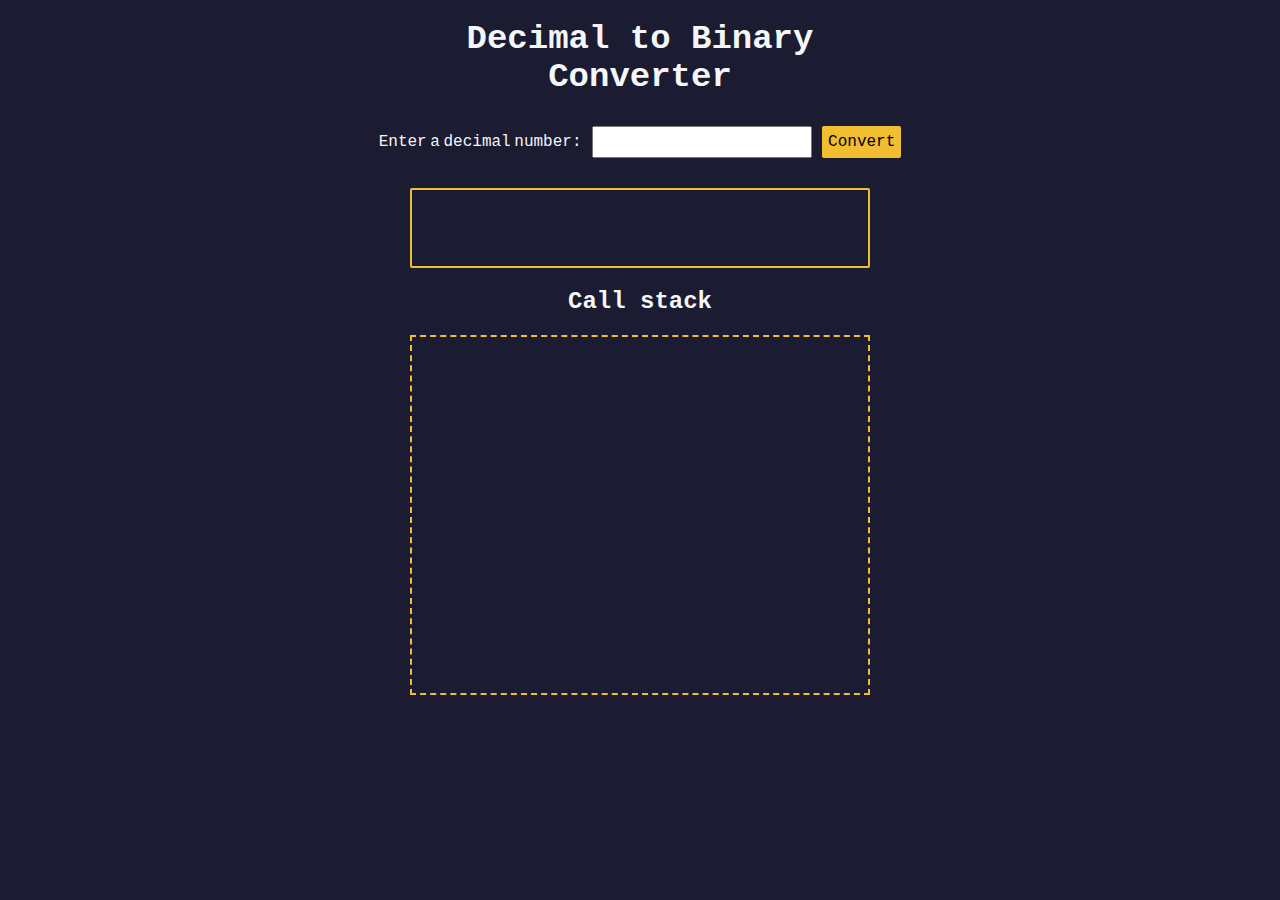
<file: Binary Converter/index.html>
<!DOCTYPE html>
<html lang="en">
  <head>
    <meta charset="UTF-8" />
    <meta http-equiv="X-UA-Compatible" content="IE=edge" />
    <meta name="viewport" content="width=device-width, initial-scale=1.0" />
    <title>Decimal to Binary Converter</title>
    <link rel="stylesheet" href="styles.css" />
  </head>
  <body>
    <h1>
      Decimal to Binary <br />
      Converter
    </h1>
    <section class="input-container">
      <label for="number-input">Enter a decimal number:</label>
      <input
        value=""
        type="number"
        name="decimal number input"
        id="number-input"
        class="number-input"
      />
      <button class="convert-btn" id="convert-btn">Convert</button>
    </section>
    <section class="output-container">
      <output id="result" for="number-input"></output>
      <h2>Call stack</h2>
      <div id="animation-container"></div>
    </section>
    <script src="script.js"></script>
  </body>
</html>
</file>
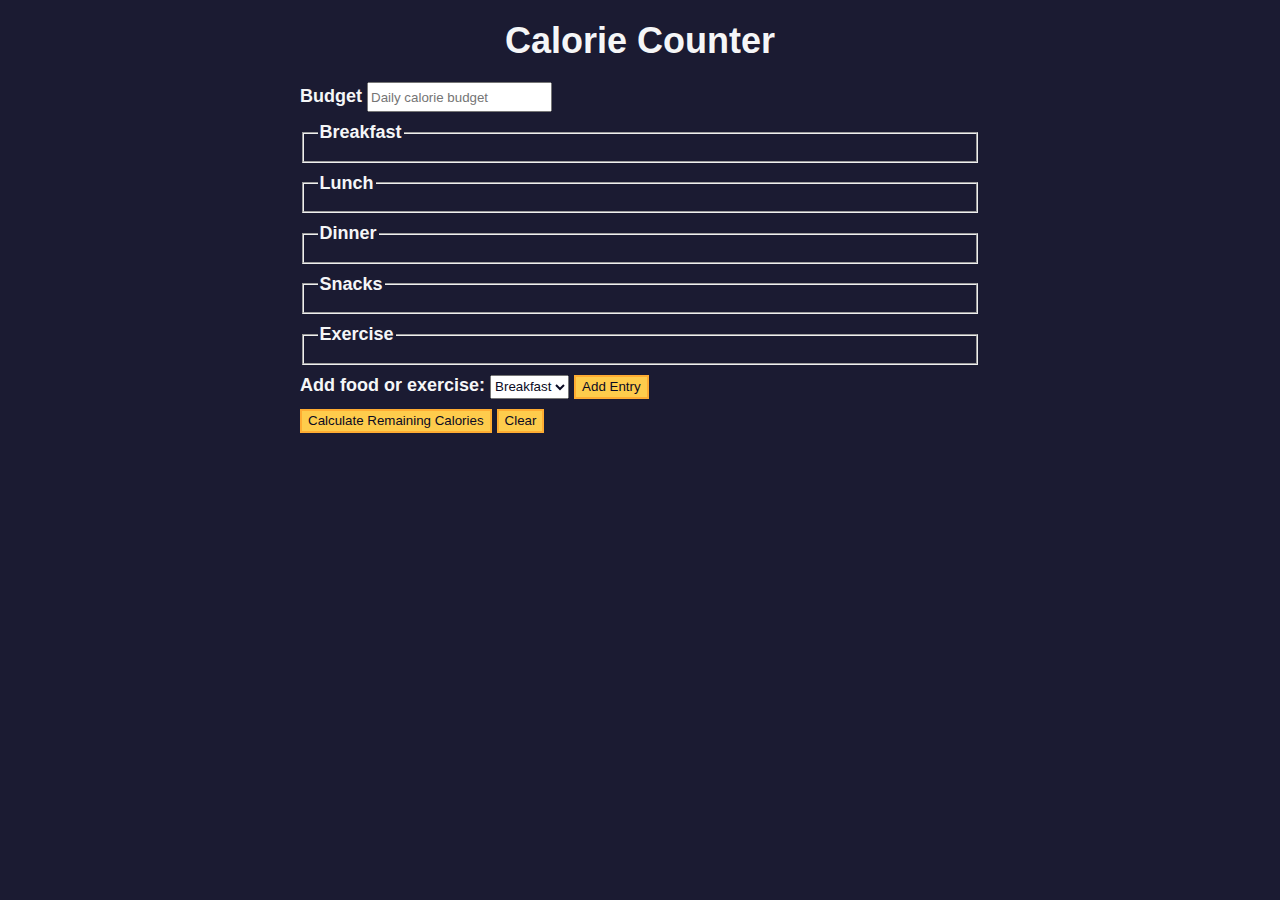
<file: Calorie Counter/index.html>
<!DOCTYPE html>
<html lang="en">
  <head>
    <meta charset="utf-8" />
    <meta name="viewport" content="width=device-width, initial-scale=1.0" />
    <link rel="stylesheet" href="styles.css" />
    <title>Calorie Counter</title>
  </head>
  <body>
    <main>
      <h1>Calorie Counter</h1>
      <div class="container">
        <form id="calorie-counter">
          <label for="budget">Budget</label>
          <input
            type="number"
            min="0"
            id="budget"
            placeholder="Daily calorie budget"
            required
          />
          <fieldset id="breakfast">
            <legend>Breakfast</legend>
            <div class="input-container"></div>
          </fieldset>
          <fieldset id="lunch">
            <legend>Lunch</legend>
            <div class="input-container"></div>
          </fieldset>
          <fieldset id="dinner">
            <legend>Dinner</legend>
            <div class="input-container"></div>
          </fieldset>
          <fieldset id="snacks">
            <legend>Snacks</legend>
            <div class="input-container"></div>
          </fieldset>
          <fieldset id="exercise">
            <legend>Exercise</legend>
            <div class="input-container"></div>
          </fieldset>
          <div class="controls">
            <span>
              <label for="entry-dropdown">Add food or exercise:</label>
              <select id="entry-dropdown" name="options">
                <option value="breakfast" selected>Breakfast</option>
                <option value="lunch">Lunch</option>
                <option value="dinner">Dinner</option>
                <option value="snacks">Snacks</option>
                <option value="exercise">Exercise</option>
              </select>
              <button type="button" id="add-entry">Add Entry</button>
            </span>
          </div>
          <div>
            <button type="submit">
              Calculate Remaining Calories
            </button>
            <button type="button" id="clear">Clear</button>
          </div>
        </form>
        <div id="output" class="output hide"></div>
      </div>
    </main>
    <script src="./script.js"></script>
  </body>
</html>
</file>
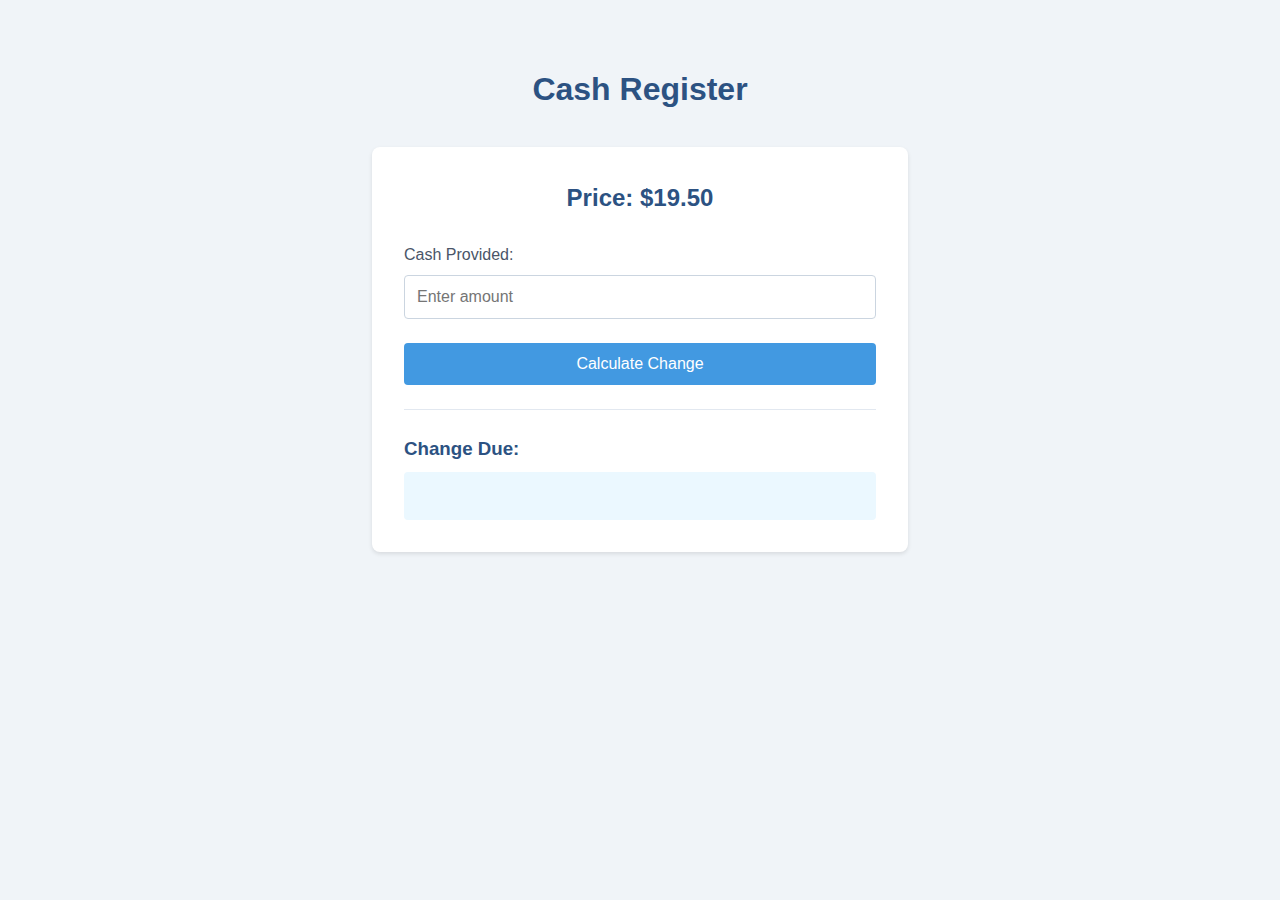
<file: Cash Register App/index.html>
<!DOCTYPE html>
<html lang="en">
<head>
    <meta charset="UTF-8">
    <meta name="viewport" content="width=device-width, initial-scale=1.0">
    <title>Cash Register</title>
    <link rel="stylesheet" href="styles.css">
</head>
<body>
    <div class="container">
        <h1>Cash Register</h1>
        <div class="register-wrapper">
            <div class="price-display">
                <h2>Price: $<span id="price-display"></span></h2>
            </div>
            <div class="input-group">
                <label for="cash">Cash Provided:</label>
                <input type="number" id="cash" step="0.01" min="0" placeholder="Enter amount">
            </div>
            <button id="purchase-btn">Calculate Change</button>
            <div class="change-section">
                <h3>Change Due:</h3>
                <div id="change-due" class="change-display"></div>
            </div>
        </div>
    </div>
    <script src="script.js"></script>
</body>
</html>
</file>
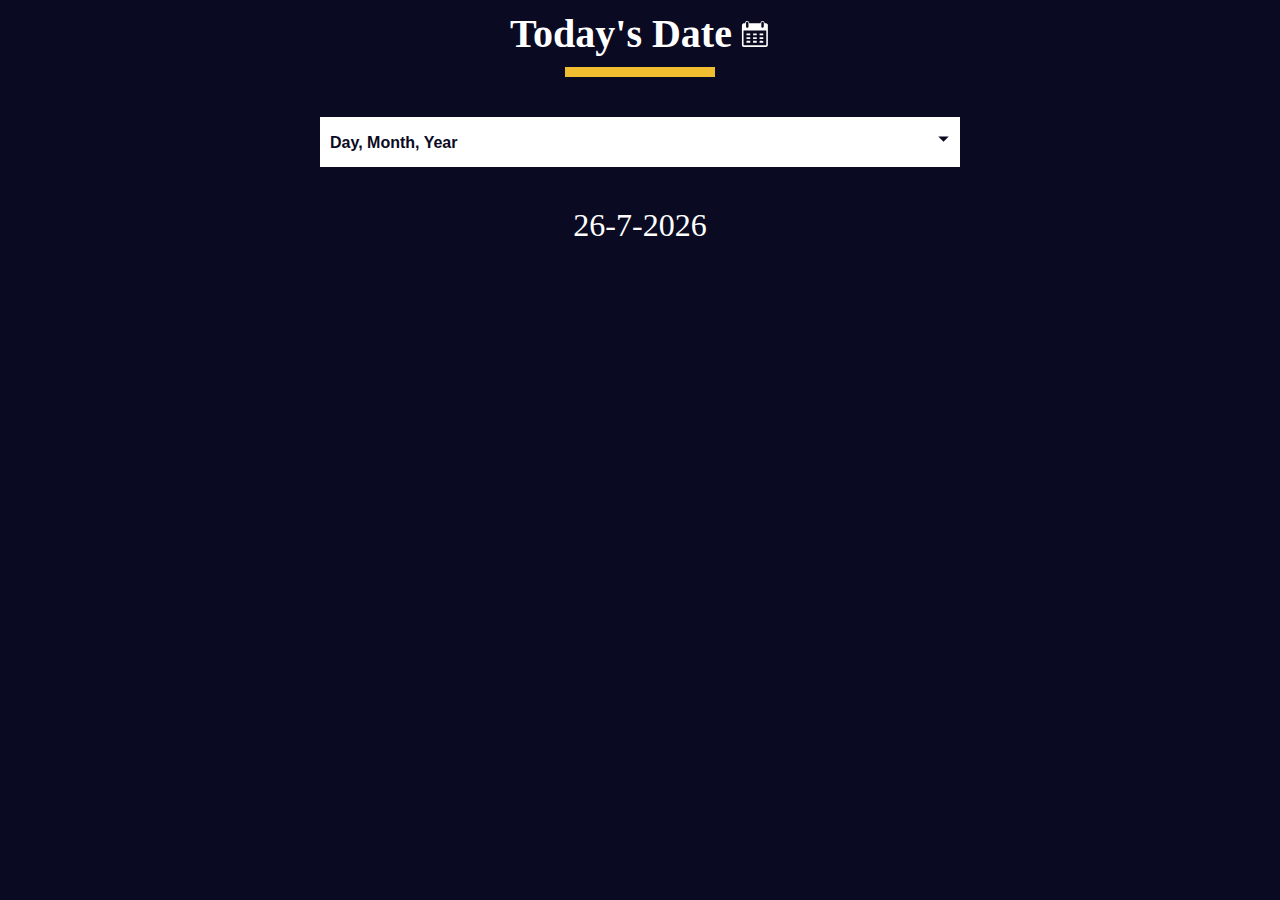
<file: Date Formatter/index.html>
<!DOCTYPE html>
<html lang="en">
  <head>
    <meta charset="UTF-8" />
    <meta http-equiv="X-UA-Compatible" content="IE=edge" />
    <meta name="viewport" content="width=device-width, initial-scale=1.0" />
    <title>Learn the Date Object by Building a Date Formatter</title>
    <link rel="stylesheet" href="./styles.css" />
  </head>
  <body>
    <main>
      <div class="title-container">
        <h1 class="title">Today's Date</h1>

        <svg
          class="date-svg"
          xmlns="http://www.w3.org/2000/svg"
          version="1.0"
          width="512.000000pt"
          height="512.000000pt"
          viewBox="0 0 512.000000 512.000000"
          preserveAspectRatio="xMidYMid meet"
        >
          <g
            transform="translate(0.000000,512.000000) scale(0.100000,-0.100000)"
            fill="#fff"
            stroke="none"
          >
            <path
              d="M1145 4777 c-71 -24 -120 -54 -164 -102 -59 -64 -83 -124 -89 -216 l-4 -77 -147 -3 c-142 -4 -149 -5 -213 -37 -81 -40 -149 -111 -177 -188 -21 -54 -21 -64 -21 -1789 0 -1725 0 -1735 21 -1789 28 -77 96 -148 177 -188 l67 -33 1950 0 1950 0 67 33 c74 36 133 96 170 170 l23 47 0 1760 0 1760 -23 47 c-37 74 -96 134 -169 170 -63 31 -71 32 -213 36 l-148 4 -4 77 c-8 133 -82 242 -200 297 -54 25 -75 29 -148 29 -94 -1 -151 -20 -220 -75 -75 -59 -130 -181 -130 -287 l0 -43 -954 0 -954 0 -7 74 c-12 137 -89 251 -201 303 -66 30 -179 39 -239 20z m209 -164 c23 -16 52 -49 66 -73 l25 -45 0 -365 0 -365 -28 -47 c-30 -52 -88 -92 -149 -103 -54 -10 -137 17 -175 57 -65 69 -64 60 -61 471 l3 373 27 41 c17 26 45 50 80 68 71 35 151 31 212 -12z m2594 11 c41 -20 59 -37 82 -78 l30 -51 0 -360 c0 -329 -2 -364 -19 -401 -36 -79 -137 -133 -222 -119 -57 10 -125 58 -151 107 -23 42 -23 50 -26 388 -3 377 -1 403 51 465 62 76 162 95 255 49z m537 -2717 l0 -1239 -24 -19 c-23 -19 -67 -19 -1916 -19 -1849 0 -1893 0 -1916 19 l-24 19 -3 1241 -2 1241 1942 -2 1943 -3 0 -1238z"
            />
            <path
              d="M1112 2493 l3 -158 318 -3 317 -2 0 160 0 160 -320 0 -321 0 3 -157z"
            />
            <path
              d="M2230 2490 l0 -160 315 0 315 0 0 160 0 160 -315 0 -315 0 0 -160z"
            />
            <path
              d="M3342 2493 l3 -158 310 0 310 0 3 158 3 157 -316 0 -316 0 3 -157z"
            />
            <path
              d="M1110 1855 l0 -155 320 0 320 0 0 155 0 155 -320 0 -320 0 0 -155z"
            />
            <path
              d="M2230 1855 l0 -155 315 0 315 0 0 155 0 155 -315 0 -315 0 0 -155z"
            />
            <path
              d="M3340 1855 l0 -155 315 0 315 0 0 155 0 155 -315 0 -315 0 0 -155z"
            />
            <path
              d="M1117 1383 c-4 -3 -7 -78 -7 -165 l0 -158 320 0 320 0 0 165 0 165 -313 0 c-173 0 -317 -3 -320 -7z"
            />
            <path
              d="M2230 1225 l0 -165 315 0 315 0 0 165 0 165 -315 0 -315 0 0 -165z"
            />
            <path
              d="M3347 1383 c-4 -3 -7 -78 -7 -165 l0 -158 315 0 315 0 -2 163 -3 162 -306 3 c-168 1 -308 -1 -312 -5z"
            />
          </g>
        </svg>
      </div>
      <div class="divider"></div>

      <div class="dropdown-container">
        <select name="date-options" id="date-options">
          <option value="dd-mm-yyyy">Day, Month, Year</option>
          <option value="yyyy-mm-dd">Year, Month, Day</option>
          <option value="mm-dd-yyyy-h-mm">
            Month, Day, Year, Hours, Minutes
          </option>
        </select>
        <div class="select-icon">
          <svg
            class="icon"
            xmlns="http://www.w3.org/2000/svg"
            width="25"
            height="35"
            viewBox="0 0 24 24"
          >
            <rect x="0" fill="none" width="24" height="24" />

            <g>
              <path d="M7 10l5 5 5-5" />
            </g>
          </svg>
        </div>
      </div>

      <p id="current-date"></p>
    </main>

    <script src="./script.js"></script>
  </body>
</html>
</file>
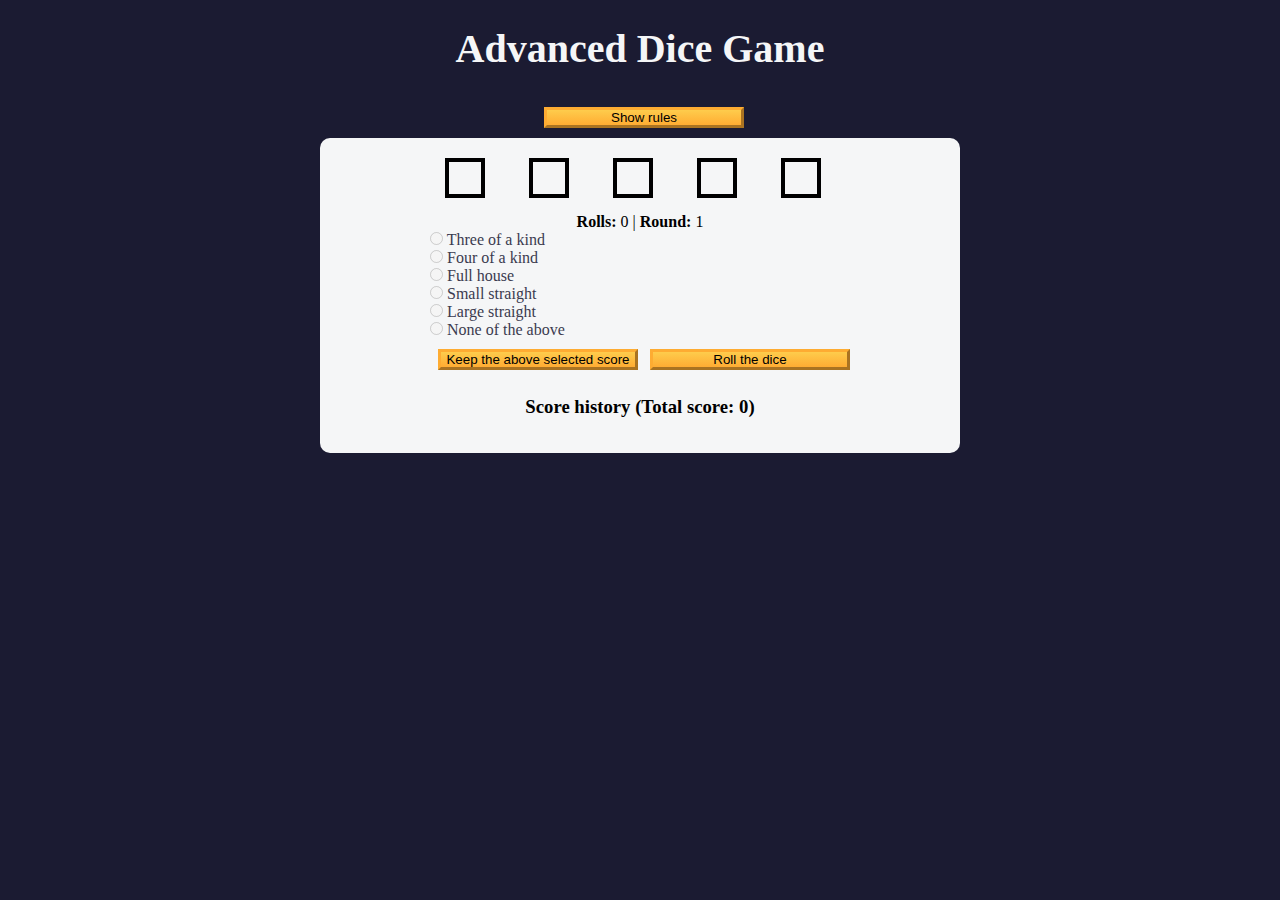
<file: Dice game/index.html>
<!DOCTYPE html>
<html lang="en">

<head>
  <meta charset="utf-8" />
  <meta name="viewport" content="width=device-width, initial-scale=1.0" />
  <title>Advanced Dice Game</title>
  <link rel="stylesheet" href="styles.css" />
</head>

<body>
  <header>
    <h1>Advanced Dice Game</h1>
    <button class="btn" id="rules-btn" type="button">Show rules</button>
    <div class="rules-container">
      <h2>Rules</h2>
      <ul>
        <li>There are total of six rounds</li>
        <li>You can only roll the dice three times per round</li>
        <li>To start the game, roll the dice</li>
        <li>
          Then, choose from one of the selected scores or roll the dice again
        </li>
        <li>
          If you choose a selected score, then you will move to the next round
        </li>
        <li>
          If you decline to choose a selected score, then you can roll the
          dice again two more times
        </li>
      </ul>
      <h2 class="points">Points</h2>
      <ul>
        <li>Three of a kind: Sum of all five dice</li>
        <li>Four of a kind: Sum of all five dice</li>
        <li>Full house: Three of a kind and a pair - 25 points</li>
        <li>
          Small straight: Four of the dice have consecutive values - 30 points
        </li>
        <li>
          Large straight: All five dice have consecutive values - 40 points
        </li>
      </ul>
    </div>
  </header>

  <main>
    <form id="game">
      <div id="dice">
        <div class="die"></div>
        <div class="die"></div>
        <div class="die"></div>
        <div class="die"></div>
        <div class="die"></div>
      </div>

      <p class="rounds-text">
        <strong>Rolls:</strong> <span id="current-round-rolls">0</span> |
        <strong>Round:</strong> <span id="current-round">1</span>
      </p>

      <div id="score-options">
        <div>
          <input type="radio" name="score-options" id="three-of-a-kind" value="three-of-a-kind" disabled />
          <label for="three-of-a-kind">Three of a kind<span></span></label>
        </div>
        <div>
          <input type="radio" name="score-options" id="four-of-a-kind" value="four-of-a-kind" disabled />
          <label for="four-of-a-kind">Four of a kind<span></span></label>
        </div>
        <div>
          <input type="radio" name="score-options" id="full-house" value="full-house" disabled />
          <label for="full-house">Full house<span></span></label>
        </div>
        <div>
          <input type="radio" name="score-options" id="small-straight" value="small-straight" disabled />
          <label for="small-straight">Small straight<span></span></label>
        </div>
        <div>
          <input type="radio" name="score-options" id="large-straight" value="large-straight" disabled />
          <label for="large-straight">Large straight<span></span></label>
        </div>

        <div>
          <input type="radio" name="score-options" id="none" value="none" disabled />
          <label for="none">None of the above<span></span></label>
        </div>
      </div>

      <button class="btn" id="keep-score-btn" type="button">
        Keep the above selected score
      </button>
      <button class="btn" id="roll-dice-btn" type="button">
        Roll the dice
      </button>
    </form>

    <div id="scores">
      <h3>Score history (Total score: <span id="total-score">0</span>)</h3>
      <ol id="score-history"></ol>
    </div>
  </main>
  <script src="./script.js"></script>
</body>

</html>
</file>
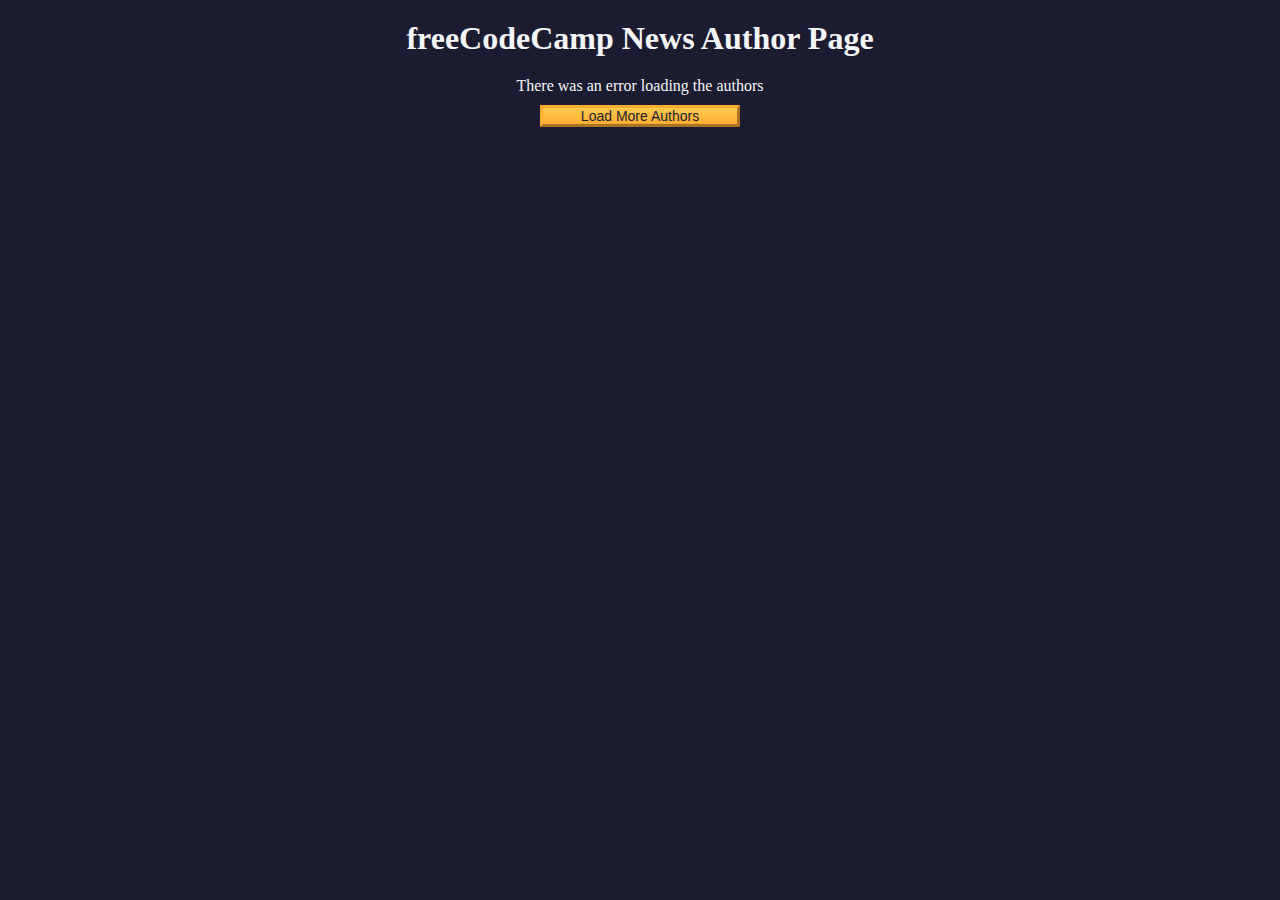
<file: fCC Authors Page/index.html>
<!DOCTYPE html>
<html lang="en">
  <head>
    <meta charset="UTF-8" />
    <meta http-equiv="X-UA-Compatible" content="IE=edge" />
    <meta name="viewport" content="width=device-width, initial-scale=1.0" />
    <title>freeCodeCamp News Author Page</title>
    <link rel="stylesheet" href="./styles.css" />
  </head>
  <body>
    <h1 class="title">freeCodeCamp News Author Page</h1>

    <main>
      <div id="author-container"></div>
      <button class="btn" id="load-more-btn">Load More Authors</button>
    </main>

    <script src="./script.js"></script>
  </body>
</html>
</file>
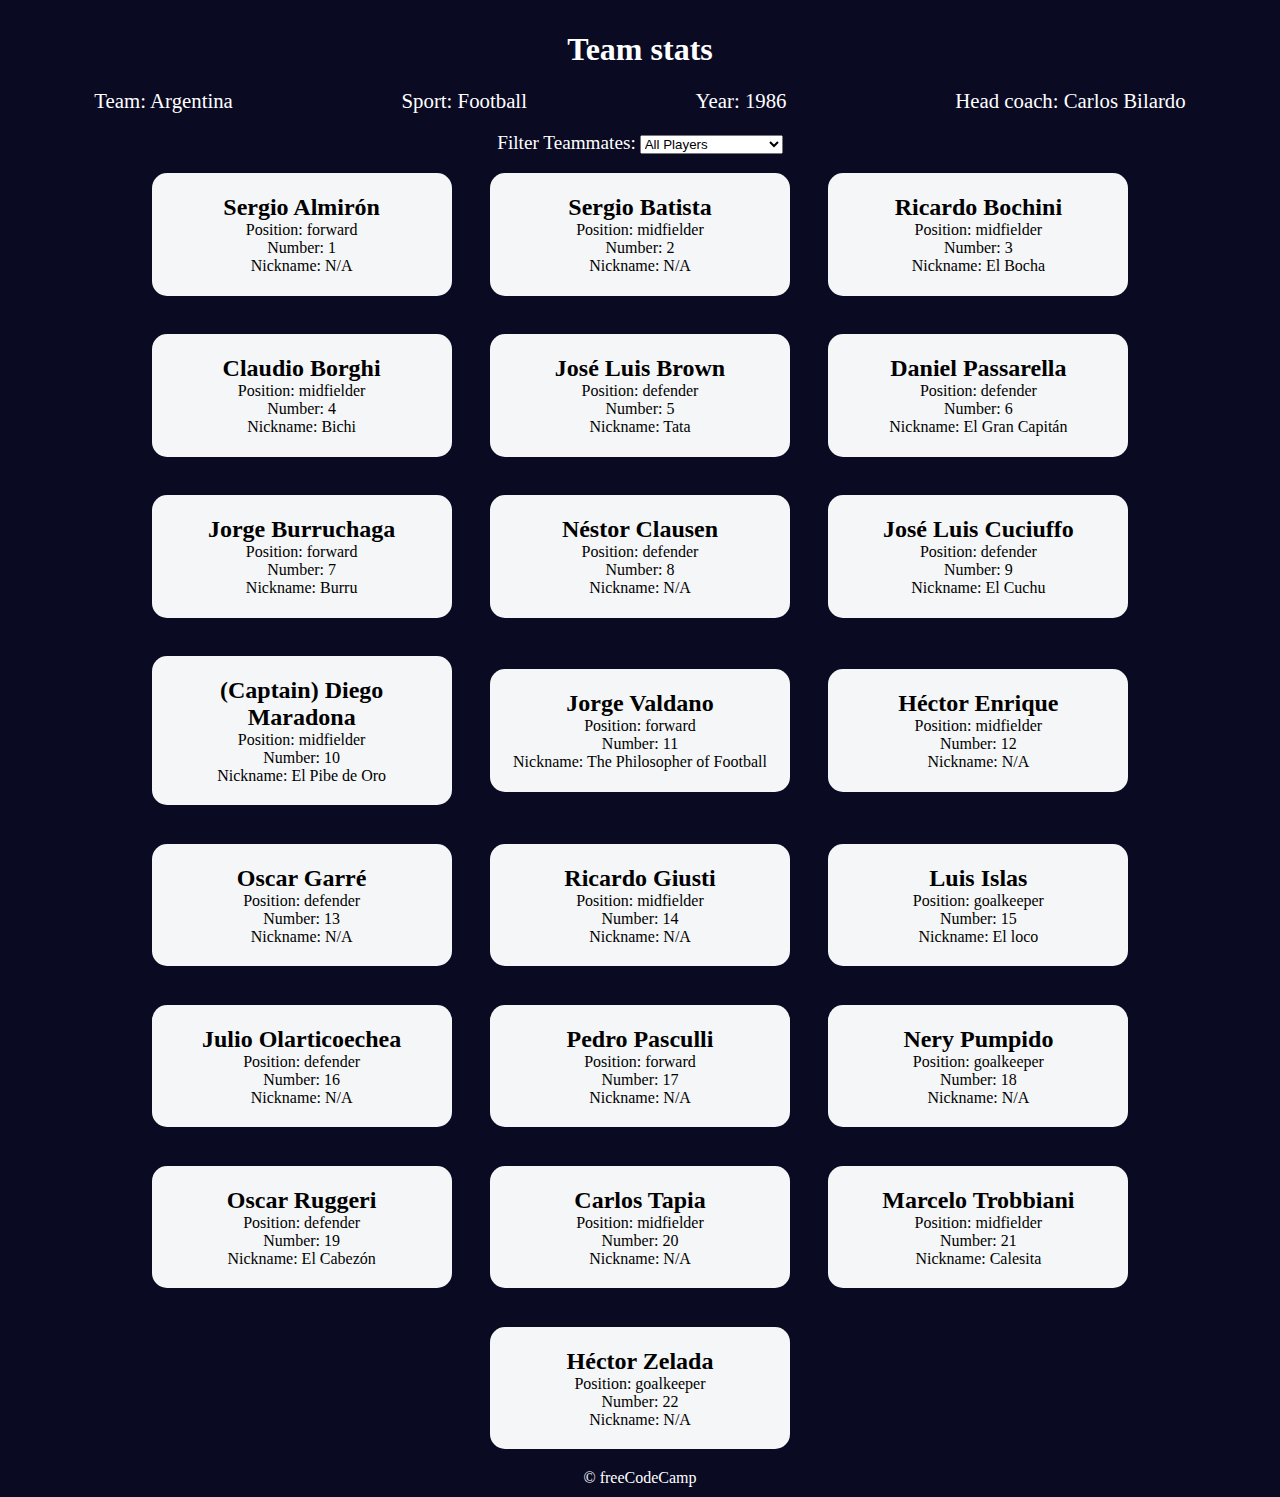
<file: Football Team Cards/index.html>
<!DOCTYPE html>
<html lang="en">
  <head>
    <meta charset="UTF-8" />
    <meta http-equiv="X-UA-Compatible" content="IE=edge" />
    <meta name="viewport" content="width=device-width, initial-scale=1.0" />
    <title>
      Learn Modern JavaScript methods by building football team cards
    </title>
    <link rel="stylesheet" href="styles.css" />
  </head>
  <body>
    <h1 class="title">Team stats</h1>
    <main>
      <div class="team-stats">
        <p>Team: <span id="team"></span></p>
        <p>Sport: <span id="sport"></span></p>
        <p>Year: <span id="year"></span></p>
        <p>Head coach: <span id="head-coach"></span></p>
      </div>
      <label class="options-label" for="players">Filter Teammates:</label>
      <select name="players" id="players">
        <option value="all">All Players</option>
        <option value="nickname">Nicknames</option>
        <option value="forward">Position Forward</option>
        <option value="midfielder">Position Midfielder</option>
        <option value="defender">Position Defender</option>
        <option value="goalkeeper">Position Goalkeeper</option>
      </select>
      <div class="cards" id="player-cards">
        <div class="player-card">
          <h2>Sergio Almirón</h2>
          <p>Position: forward</p>
          <p>Number: 1</p>
          <p>Nickname: N/A</p>
        </div>
        <div class="player-card">
          <h2>Sergio Batista</h2>
          <p>Position: midfielder</p>
          <p>Number: 2</p>
          <p>Nickname: N/A</p>
        </div>
        <div class="player-card">
          <h2>Ricardo Bochini</h2>
          <p>Position: midfielder</p>
          <p>Number: 3</p>
          <p>Nickname: El Bocha</p>
        </div>
        <div class="player-card">
          <h2>Claudio Borghi</h2>
          <p>Position: midfielder</p>
          <p>Number: 4</p>
          <p>Nickname: Bichi</p>
        </div>
        <div class="player-card">
          <h2>José Luis Brown</h2>
          <p>Position: defender</p>
          <p>Number: 5</p>
          <p>Nickname: Tata</p>
        </div>
        <div class="player-card">
          <h2>Daniel Passarella</h2>
          <p>Position: defender</p>
          <p>Number: 6</p>
          <p>Nickname: El Gran Capitán</p>
        </div>
        <div class="player-card">
          <h2>Jorge Burruchaga</h2>
          <p>Position: forward</p>
          <p>Number: 7</p>
          <p>Nickname: Burru</p>
        </div>
        <div class="player-card">
          <h2>Néstor Clausen</h2>
          <p>Position: defender</p>
          <p>Number: 8</p>
          <p>Nickname: N/A</p>
        </div>
        <div class="player-card">
          <h2>José Luis Cuciuffo</h2>
          <p>Position: defender</p>
          <p>Number: 9</p>
          <p>Nickname: El Cuchu</p>
        </div>
        <div class="player-card">
          <h2>(Captain) Diego Maradona</h2>
          <p>Position: midfielder</p>
          <p>Number: 10</p>
          <p>Nickname: El Pibe de Oro</p>
        </div>
        <div class="player-card">
          <h2>Jorge Valdano</h2>
          <p>Position: forward</p>
          <p>Number: 11</p>
          <p>Nickname: The Philosopher of Football</p>
        </div>
        <div class="player-card">
          <h2>Héctor Enrique</h2>
          <p>Position: midfielder</p>
          <p>Number: 12</p>
          <p>Nickname: N/A</p>
        </div>
        <div class="player-card">
          <h2>Oscar Garré</h2>
          <p>Position: defender</p>
          <p>Number: 13</p>
          <p>Nickname: N/A</p>
        </div>
        <div class="player-card">
          <h2>Ricardo Giusti</h2>
          <p>Position: midfielder</p>
          <p>Number: 14</p>
          <p>Nickname: N/A</p>
        </div>
        <div class="player-card">
          <h2>Luis Islas</h2>
          <p>Position: goalkeeper</p>
          <p>Number: 15</p>
          <p>Nickname: El loco</p>
        </div>
        <div class="player-card">
          <h2>Julio Olarticoechea</h2>
          <p>Position: defender</p>
          <p>Number: 16</p>
          <p>Nickname: N/A</p>
        </div>
        <div class="player-card">
          <h2>Pedro Pasculli</h2>
          <p>Position: forward</p>
          <p>Number: 17</p>
          <p>Nickname: N/A</p>
        </div>
        <div class="player-card">
          <h2>Nery Pumpido</h2>
          <p>Position: goalkeeper</p>
          <p>Number: 18</p>
          <p>Nickname: N/A</p>
        </div>
        <div class="player-card">
          <h2>Oscar Ruggeri</h2>
          <p>Position: defender</p>
          <p>Number: 19</p>
          <p>Nickname: El Cabezón</p>
        </div>
        <div class="player-card">
          <h2>Carlos Tapia</h2>
          <p>Position: midfielder</p>
          <p>Number: 20</p>
          <p>Nickname: N/A</p>
        </div>
        <div class="player-card">
          <h2>Marcelo Trobbiani</h2>
          <p>Position: midfielder</p>
          <p>Number: 21</p>
          <p>Nickname: Calesita</p>
        </div>
        <div class="player-card">
          <h2>Héctor Zelada</h2>
          <p>Position: goalkeeper</p>
          <p>Number: 22</p>
          <p>Nickname: N/A</p>
        </div>
      </div>
    </main>
    <footer>&copy; freeCodeCamp</footer>
    <script src="./script.js"></script>
  </body>
</html>
</file>
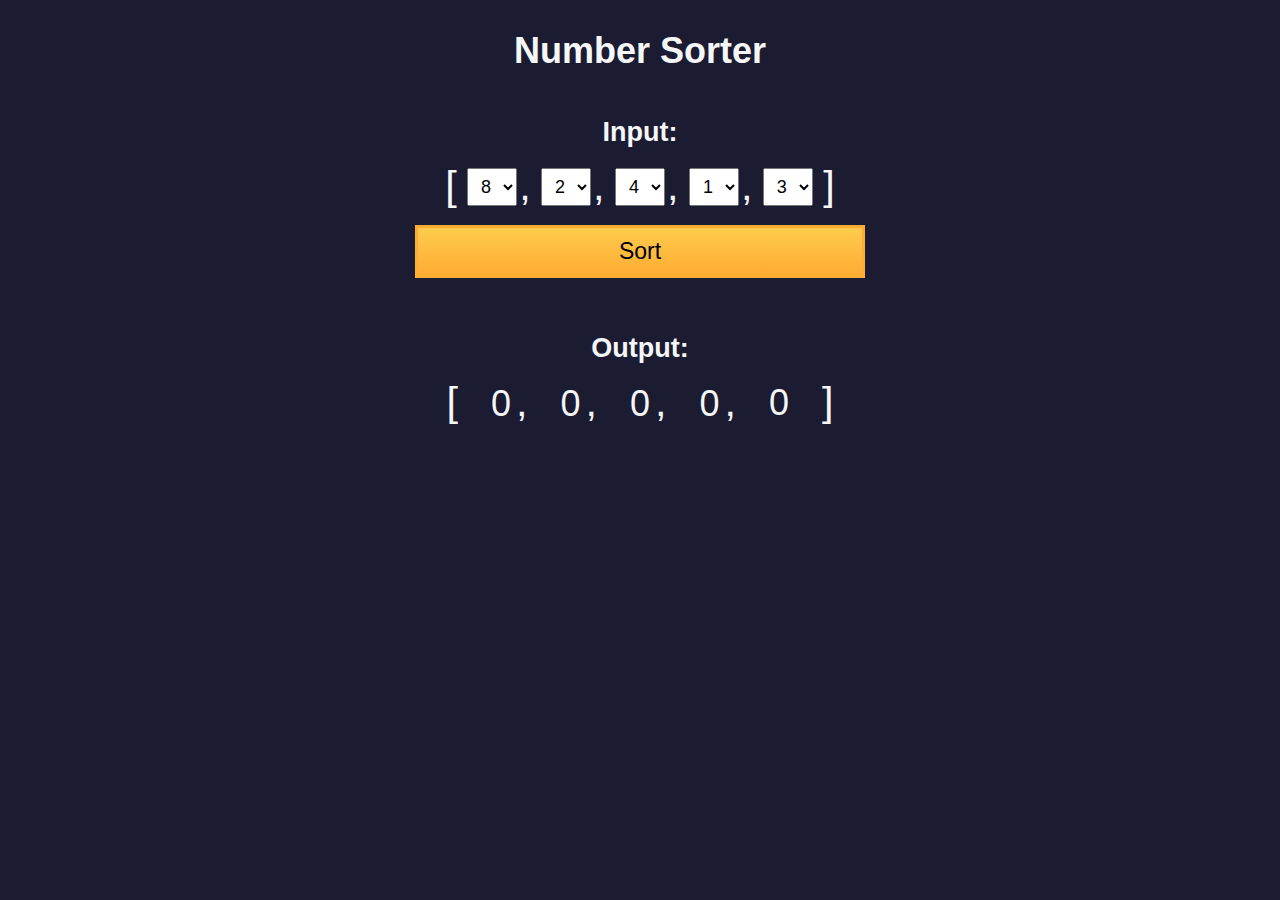
<file: Number Sorter/index.html>
<!DOCTYPE html>
<html>
  <head>
    <meta charset="UTF-8" />
    <meta name="viewport" content="width=device-width, initial-scale=1.0" />
    <link rel="stylesheet" type="text/css" href="./styles.css" />
    <title>Number Sorter</title>
  </head>
  <body>
    <main>
      <h1>Number Sorter</h1>
      <form id="form" class="form">
        <h2>Input:</h2>
        <fieldset>
          <span class="bracket">[</span>
          <div>
            <select
              name="values"
              class="values-dropdown"
              aria-label="first number"
            >
              <option value="0">0</option>
              <option value="1">1</option>
              <option value="2">2</option>
              <option value="3">3</option>
              <option value="4">4</option>
              <option value="5">5</option>
              <option value="6">6</option>
              <option value="7">7</option>
              <option value="8" selected>8</option>
              <option value="9">9</option>
            </select>
            <span class="comma">,</span>
          </div>
          <div>
            <select
              name="values"
              class="values-dropdown"
              aria-label="second number"
            >
              <option value="0">0</option>
              <option value="1">1</option>
              <option value="2" selected>2</option>
              <option value="3">3</option>
              <option value="4">4</option>
              <option value="5">5</option>
              <option value="6">6</option>
              <option value="7">7</option>
              <option value="8">8</option>
              <option value="9">9</option>
            </select>
            <span class="comma">,</span>
          </div>
          <div>
            <select
              name="values"
              class="values-dropdown"
              aria-label="third number"
            >
              <option value="0">0</option>
              <option value="1">1</option>
              <option value="2">2</option>
              <option value="3">3</option>
              <option value="4" selected>4</option>
              <option value="5">5</option>
              <option value="6">6</option>
              <option value="7">7</option>
              <option value="8">8</option>
              <option value="9">9</option>
            </select>
            <span class="comma">,</span>
          </div>
          <div>
            <select
              name="values"
              class="values-dropdown"
              aria-label="fourth number"
            >
              <option value="0">0</option>
              <option value="1" selected>1</option>
              <option value="2">2</option>
              <option value="3">3</option>
              <option value="4">4</option>
              <option value="5">5</option>
              <option value="6">6</option>
              <option value="7">7</option>
              <option value="8">8</option>
              <option value="9">9</option>
            </select>
            <span class="comma">,</span>
          </div>
          <div>
            <select
              name="values"
              class="values-dropdown"
              aria-label="fifth number"
            >
              <option value="0">0</option>
              <option value="1">1</option>
              <option value="2">2</option>
              <option value="3" selected>3</option>
              <option value="4">4</option>
              <option value="5">5</option>
              <option value="6">6</option>
              <option value="7">7</option>
              <option value="8">8</option>
              <option value="9">9</option>
            </select>
          </div>
          <span class="bracket">]</span>
        </fieldset>
        <button id="sort">Sort</button>
      </form>
      <div class="output-container">
        <h2>Output:</h2>
        <div class="output-array">
          <span class="bracket">[</span>
          <div>
            <span class="output-value" id="output-value-0">0</span>
            <span class="comma">,</span>
          </div>
          <div>
            <span class="output-value" id="output-value-1">0</span>
            <span class="comma">,</span>
          </div>
          <div>
            <span class="output-value" id="output-value-2">0</span>
            <span class="comma">,</span>
          </div>
          <div>
            <span class="output-value" id="output-value-3">0</span>
            <span class="comma">,</span>
          </div>
          <div>
            <span class="output-value" id="output-value-4">0</span>
          </div>
            <span class="bracket">]</span>
        </div>
      </div>
    </main>
    <script src="./script.js"></script>
  </body>
</html>
</file>
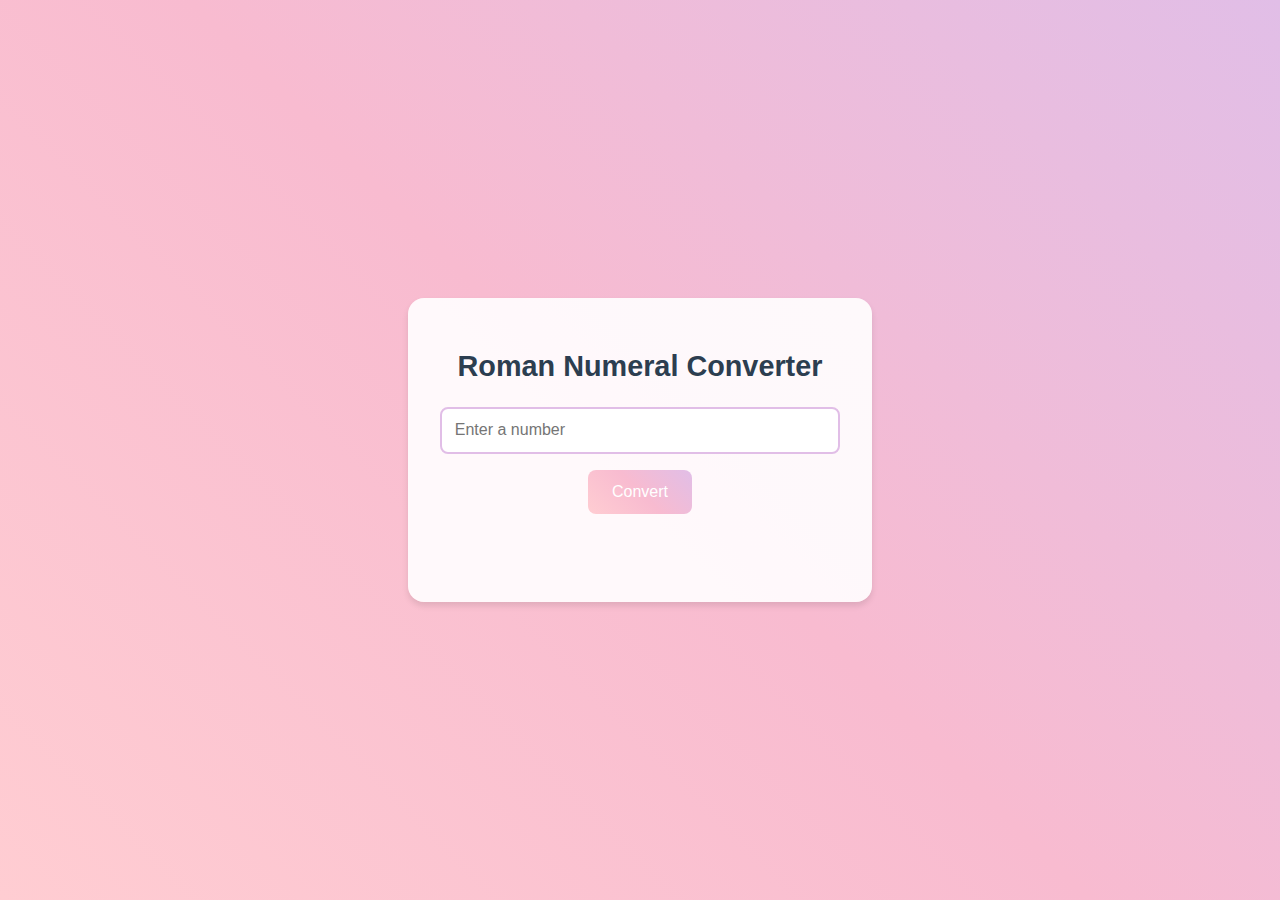
<file: Numeral converter/index.html>
<!DOCTYPE html>
<html lang="en">
<head>
    <meta charset="UTF-8">
    <meta name="viewport" content="width=device-width, initial-scale=1.0">
    <title>Roman Numeral Converter</title>
    <link rel="stylesheet" href="styles.css">
</head>
<body>
    <div class="container">
        <h1>Roman Numeral Converter</h1>
        <input type="number" id="number" placeholder="Enter a number">
        <button id="convert-btn">Convert</button>
        <div id="output"></div>
    </div>
    <script src="script.js"></script>
</body>
</html>
</file>
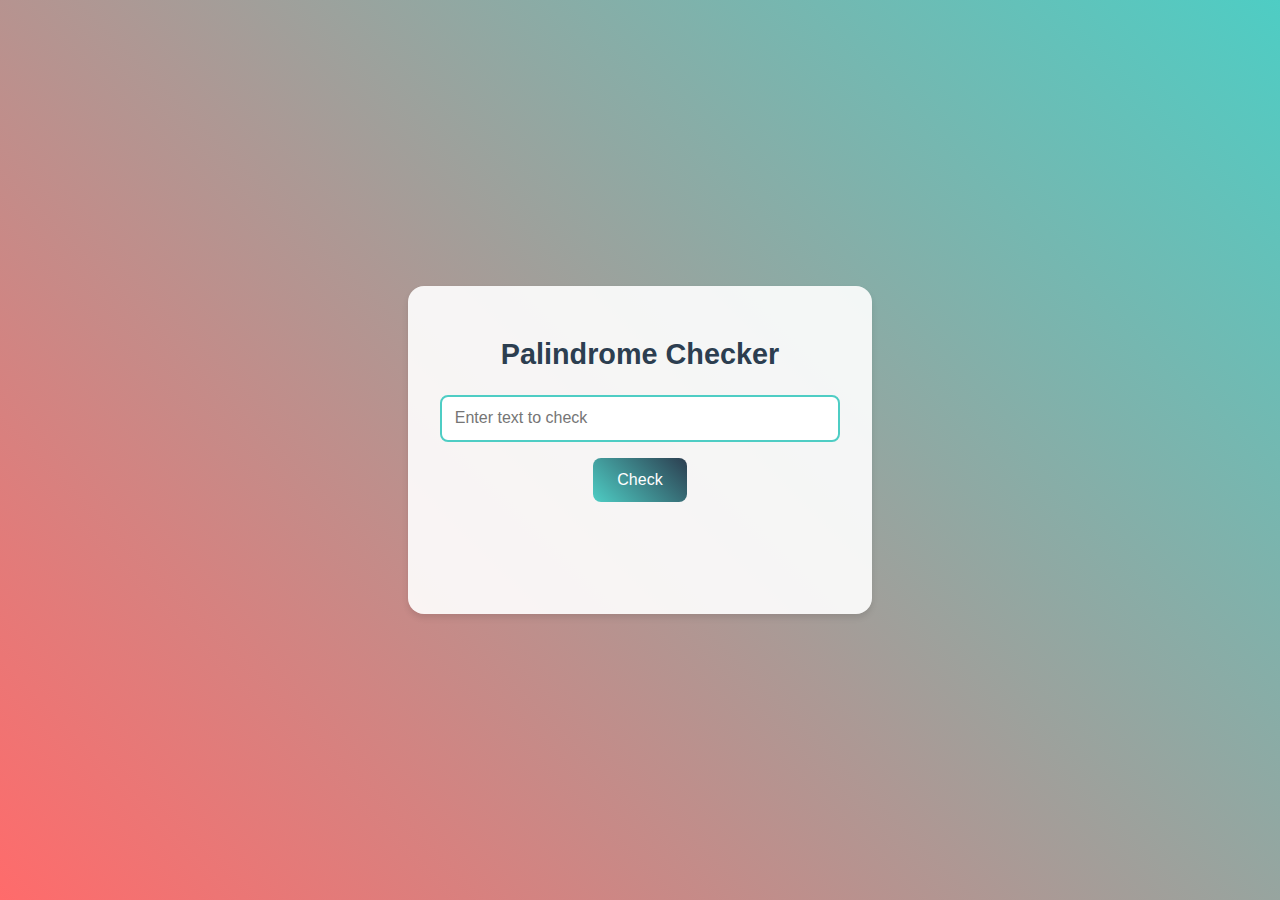
<file: Palindrome Checker/index.html>
<!DOCTYPE html>
<html lang="en">
<head>
    <meta charset="UTF-8">
    <meta name="viewport" content="width=device-width, initial-scale=1.0">
    <title>Palindrome Checker</title>
    <link rel="stylesheet" href="styles.css">
</head>
<body>
    <div class="container">
        <h1>Palindrome Checker</h1>
        <input type="text" id="text-input" placeholder="Enter text to check">
        <button id="check-btn">Check</button>
        <div id="result"></div>
    </div>
    <script src="script.js"></script>
</body>
</html>
</file>
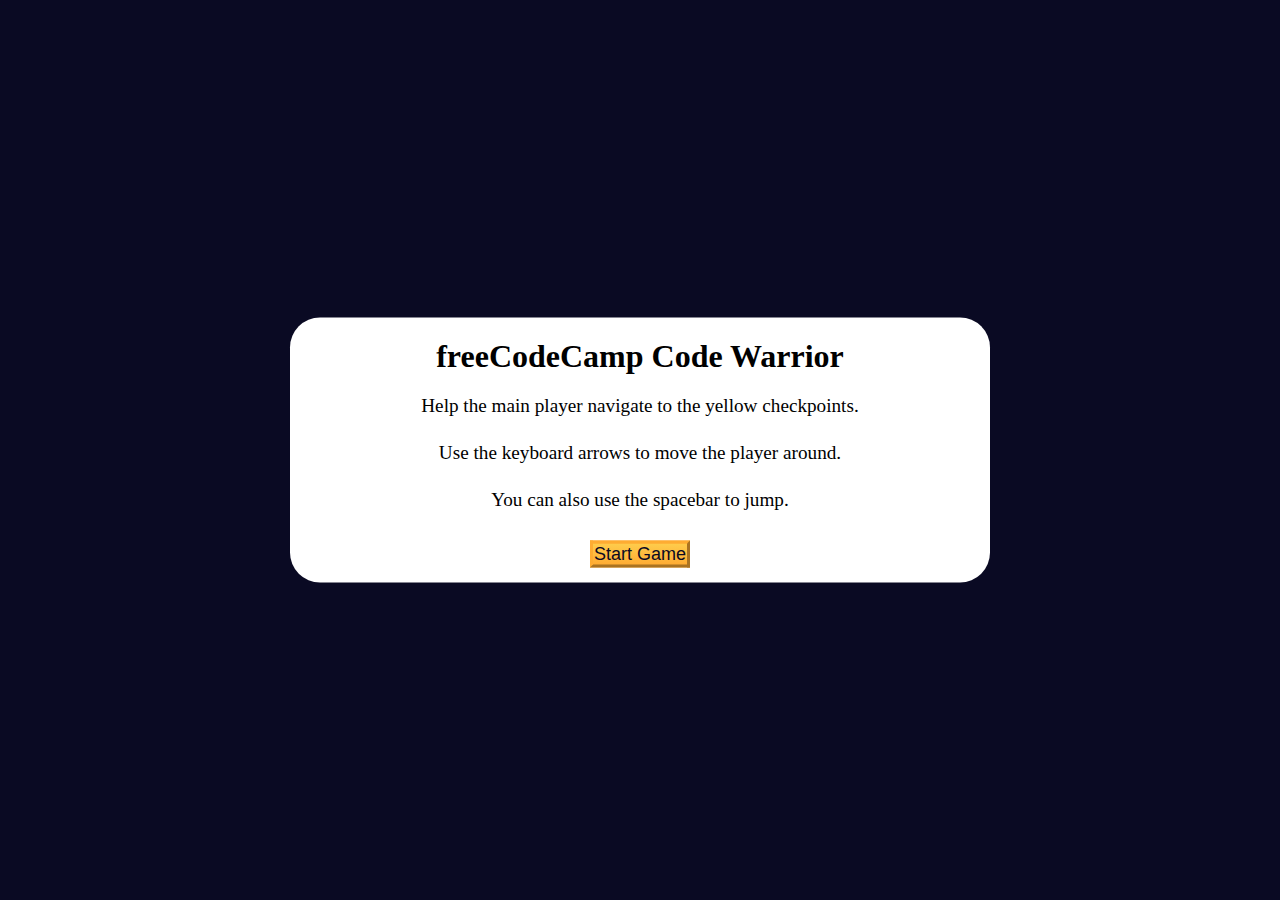
<file: Platformer Game/index.html>
<!DOCTYPE html>
<html lang="en">
  <head>
    <meta charset="UTF-8" />
    <meta http-equiv="X-UA-Compatible" content="IE=edge" />
    <meta name="viewport" content="width=device-width, initial-scale=1.0" />
    <title>Learn Intermediate OOP by Building a Platformer Game</title>
    <link rel="stylesheet" href="./styles.css" />
  </head>
  <body>
    <div class="start-screen">
      <h1 class="main-title">freeCodeCamp Code Warrior</h1>
      <p class="instructions">
        Help the main player navigate to the yellow checkpoints.
      </p>
      <p class="instructions">
        Use the keyboard arrows to move the player around.
      </p>
      <p class="instructions">You can also use the spacebar to jump.</p>

      <div class="btn-container">
        <button class="btn" id="start-btn">Start Game</button>
      </div>
    </div>

    <div class="checkpoint-screen">
      <h2>Congrats!</h2>
      <p>You reached the last checkpoint.</p>
    </div>

    <canvas id="canvas"></canvas>

    <script src="./script.js"></script>
  </body>
</html>
</file>
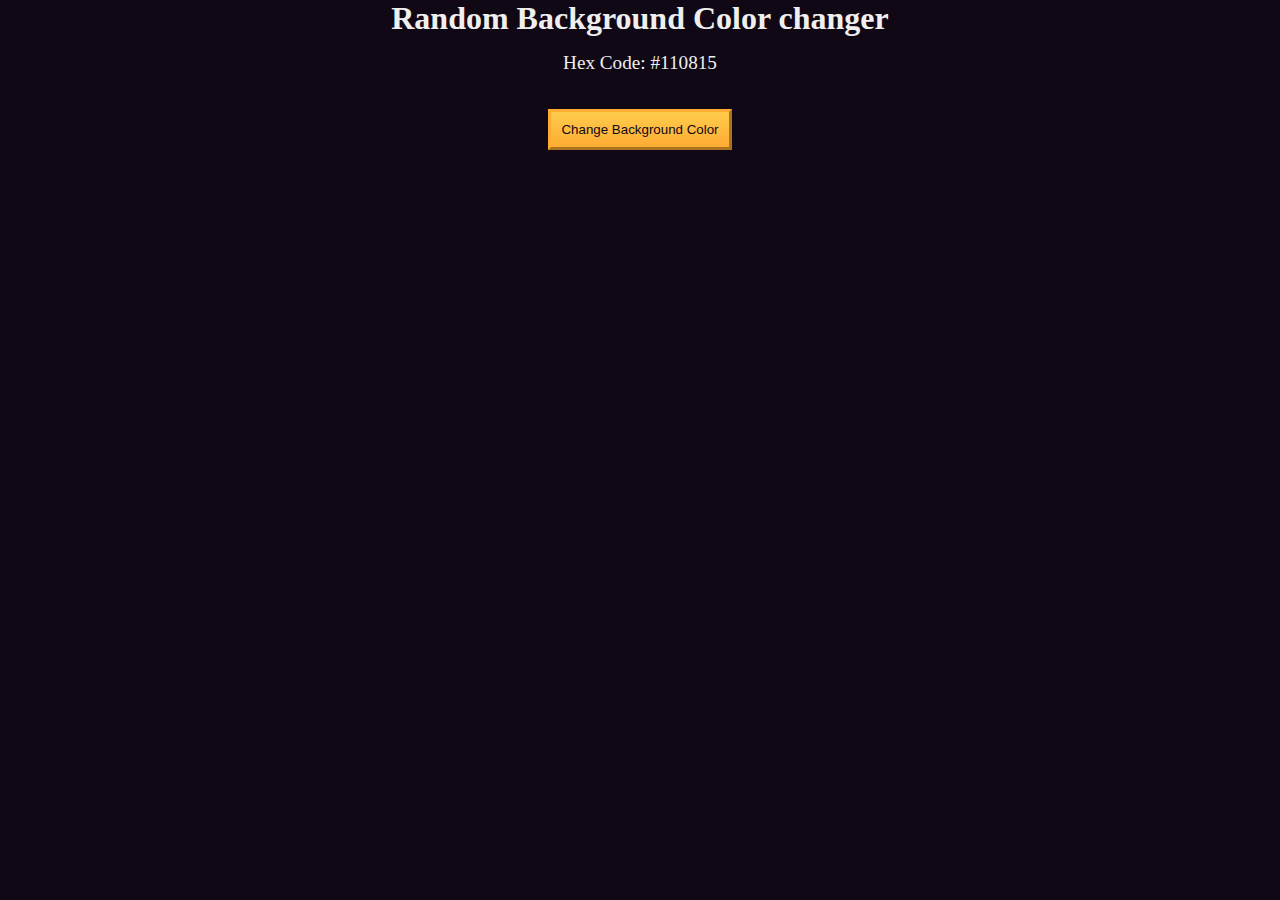
<file: Random_Background_color_changer/index.html>
<!DOCTYPE html>
<html lang="en">
  <head>
    <meta charset="UTF-8" />
    <meta name="viewport" content="width=device-width, initial-scale=1.0" />
    <title>Build a random background color changer</title>
    <link rel="stylesheet" href="./styles.css" />
  </head>
  <body>
    <h1>Random Background Color changer</h1>

    <main>
      <section class="bg-information-container">
        <p>Hex Code: <span id="bg-hex-code">#110815</span></p>
      </section>

      <button class="btn" id="btn">Change Background Color</button>
    </main>
    <script src="./script.js"></script>
  </body>
</html>
</file>
<file: Binary Converter/styles.css>
*,
*::before,
*::after {
  box-sizing: border-box;
  margin: 0;
  padding: 0;
}

:root {
  --light-grey: #f5f6f7;
  --dark-blue: #1b1b32;
  --orange: #f1be32;
}

body {
  display: flex;
  flex-direction: column;
  align-items: center;
  font-family: Menlo, Consolas, Monaco, Liberation Mono, Lucida Console,
    monospace;
  font-size: 1.125rem;
  color: var(--light-grey);
  background-color: var(--dark-blue);
  padding: 0 4px;
}

h1 {
  font-size: 2.125rem;
  text-align: center;
  margin: 20px 0;
}

h2 {
  font-size: 1.5rem;
  text-align: center;
  margin: 20px 0;
}

.input-container {
  display: flex;
  flex-direction: column;
  gap: 10px;
  justify-content: center;
  align-items: center;
  width: clamp(320px, 50vw, 460px);
  margin: 10px auto;
}

.input-container label {
  white-space: nowrap;
  word-spacing: -6px;
}

.convert-btn {
  font-size: inherit;
  font-family: inherit;
  background-color: var(--orange);
  width: 100%;
  height: 2rem;
  padding: 0 6px;
  border: none;
  border-radius: 2px;
  cursor: pointer;
}

.number-input {
  font-size: inherit;
  padding: 0.3rem;
  width: 100%;
}

.output-container {
  margin-inline: auto;
  width: clamp(320px, 50vw, 460px);
}

#result {
  display: flex;
  align-items: center;
  justify-content: center;
  font-size: 2rem;
  text-align: center;
  min-height: 80px;
  margin-block-start: 20px;
  padding: 15px;
  border: 2px solid var(--orange);
  border-radius: 2px;
}

#animation-container {
  display: flex;
  flex-direction: column-reverse;
  justify-content: end;
  gap: 1rem;
  margin-block-end: 1rem;
  min-height: 40vh;
  border: 2px dashed var(--orange);
  padding: 1rem;
}

.animation-frame {
  font-family: -apple-system, BlinkMacSystemFont, avenir next, avenir, segoe ui,
    helvetica neue, helvetica, Cantarell, Ubuntu, roboto, noto, arial,
    sans-serif;
  padding: 15px 10px;
  border: 5px solid var(--orange);
  font-size: 1.2rem;
  text-align: center;
}

@media screen and (min-width: 36em) {
  body {
    font-size: 1rem;
  }

  .input-container {
    flex-direction: row;
    width: unset;
  }

  .number-input {
    width: unset;
  }
}
</file>
<file: Calorie Counter/styles.css>
:root {
    --light-grey: #f5f6f7;
    --dark-blue: #0a0a23;
    --fcc-blue: #1b1b32;
    --light-yellow: #fecc4c;
    --dark-yellow: #feac32;
    --light-pink: #ffadad;
    --dark-red: #850000;
    --light-green: #acd157;
  }
  
  body {
    font-family: "Lato", Helvetica, Arial, sans-serif;
    font-size: 18px;
    background-color: var(--fcc-blue);
    color: var(--light-grey);
  }
  
  h1 {
    text-align: center;
  }
  
  .container {
    width: 90%;
    max-width: 680px;
  }
  
  h1,
  .container,
  .output {
    margin: 20px auto;
  }
  
  label,
  legend {
    font-weight: bold;
  }
  
  .input-container {
    display: flex;
    flex-direction: column;
  }
  
  button {
    cursor: pointer;
    text-decoration: none;
    background-color: var(--light-yellow);
    border: 2px solid var(--dark-yellow);
  }
  
  button,
  input,
  select {
    min-height: 24px;
    color: var(--dark-blue);
  }
  
  fieldset,
  label,
  button,
  input,
  select {
    margin-bottom: 10px;
  }
  
  .output {
    border: 2px solid var(--light-grey);
    padding: 10px;
    text-align: center;
  }
  
  .hide {
    display: none;
  }
  
  .output span {
    font-weight: bold;
    font-size: 1.2em;
  }
  
  .surplus {
    color: var(--light-pink);
  }
  
  .deficit {
    color: var(--light-green);
  }
</file>
<file: Cash Register App/styles.css>
* {
    margin: 0;
    padding: 0;
    box-sizing: border-box;
}

body {
    font-family: 'Arial', sans-serif;
    background-color: #f0f4f8;
    color: #2d3748;
    line-height: 1.6;
}

.container {
    max-width: 600px;
    margin: 2rem auto;
    padding: 2rem;
}

h1 {
    text-align: center;
    color: #2c5282;
    margin-bottom: 2rem;
}

.register-wrapper {
    background-color: #ffffff;
    padding: 2rem;
    border-radius: 8px;
    box-shadow: 0 2px 4px rgba(0, 0, 0, 0.1);
}

.price-display {
    text-align: center;
    margin-bottom: 1.5rem;
    color: #2c5282;
}

.input-group {
    margin-bottom: 1.5rem;
}

label {
    display: block;
    margin-bottom: 0.5rem;
    color: #4a5568;
}

input {
    width: 100%;
    padding: 0.75rem;
    border: 1px solid #cbd5e0;
    border-radius: 4px;
    font-size: 1rem;
}

input:focus {
    outline: none;
    border-color: #4299e1;
    box-shadow: 0 0 0 3px rgba(66, 153, 225, 0.1);
}

button {
    width: 100%;
    padding: 0.75rem;
    background-color: #4299e1;
    color: white;
    border: none;
    border-radius: 4px;
    font-size: 1rem;
    cursor: pointer;
    transition: background-color 0.2s;
}

button:hover {
    background-color: #2b6cb0;
}

.change-section {
    margin-top: 1.5rem;
    padding-top: 1.5rem;
    border-top: 1px solid #e2e8f0;
}

h3 {
    color: #2c5282;
    margin-bottom: 0.5rem;
}

.change-display {
    padding: 1rem;
    background-color: #ebf8ff;
    border-radius: 4px;
    min-height: 3rem;
}
</file>
<file: Date Formatter/styles.css>
*,
*::before,
*::after {
  margin: 0;
  padding: 0;
  box-sizing: border-box;
}

:root {
  --dark-grey: #0a0a23;
  --white: #ffffff;
  --yellow: #f1be32;
}

body {
  color: var(--white);
  background-color: var(--dark-grey);
}

.title-container {
  margin: 10px 0;
  display: flex;
  align-items: center;
  justify-content: center;
  gap: 8px;
}

.title {
  font-size: 2.5rem;
}

.date-svg {
  width: 30px;
  height: 30px;
}

.divider {
  margin: auto;
  width: 150px;
  height: 10px;
  background-color: var(--yellow);
}

.dropdown-container {
  width: 50%;
  margin: 40px auto;
  position: relative;
}

select {
  display: block;
  margin: 20px auto 0;
  width: 100%;
  height: 50px;
  font-size: 100%;
  font-weight: bold;
  cursor: pointer;
  background-color: var(--white);
  border: none;
  color: var(--dark-grey);
  appearance: none;
  padding: 10px;
  padding-right: 38px;
  -webkit-appearance: none;
  -moz-appearance: none;
  transition: color 0.3s ease, background-color 0.3s ease,
    border-bottom-color 0.3s ease;
}

.select-icon {
  position: absolute;
  top: 4px;
  right: 4px;
  width: 30px;
  height: 36px;
  pointer-events: none;
  padding-left: 5px;
  transition: background-color 0.3s ease, border-color 0.3s ease;
}

.select-icon svg.icon {
  transition: fill 0.3s ease;
  fill: var(--dark-grey);
}

#current-date {
  font-size: 2rem;
  text-align: center;
}

@media (max-width: 375px) {
  .title {
    font-size: 2rem;
  }

  .dropdown-container {
    width: 80%;
  }

  .date-svg {
    display: none;
  }
}
</file>
<file: Dice game/styles.css>
*,
*::before,
*::after {
  box-sizing: border-box;
  margin: 0;
  padding: 0;
}

:root {
  --dark-grey: #1b1b32;
  --light-grey: #f5f6f7;
  --black: #000;
  --white: #fff;
  --grey: #3b3b4f;
  --golden-yellow: #fecc4c;
  --yellow: #ffcc4c;
  --gold: #feac32;
  --orange: #ffac33;
  --dark-orange: #f89808;
}

body {
  background-color: var(--dark-grey);
}

header {
  color: var(--light-grey);
  text-align: center;
}

h1 {
  font-size: 2.5rem;
  margin: 25px 0;
}

.rules-container {
  display: none;
  background-color: var(--light-grey);
  color: var(--black);
  width: 50%;
  margin: 20px auto;
  height: 300px;
  border-radius: 10px;
  overflow-y: scroll;
}

.rules-container ul {
  list-style-type: none;
}

.points {
  margin-top: 15px;
}

main {
  background-color: var(--light-grey);
  padding: 20px;
  display: grid;
  grid-template-columns: repeat(auto-fit, minmax(500px, 1fr));
  gap: 1rem;
  margin: auto;
  justify-items: center;
  width: 50%;
  border-radius: 10px;
}

#dice {
  display: flex;
  justify-content: space-around;
  margin-bottom: 15px;
}

.die {
  width: 40px;
  height: 40px;
  text-align: center;
  margin-right: 15px;
  border: 4px solid var(--black);
  padding: 10px;
}

.rounds-text {
  text-align: center;
}

input[type="radio"]:disabled + label {
  color: var(--grey);
}

#score-history {
  margin-top: 15px;
  text-align: center;
  list-style-position: inside;
}

.btn {
  cursor: pointer;
  width: 200px;
  margin: 10px 0 10px 0.5rem;
  color: var(--black);
  background-color: var(--gold);
  background-image: linear-gradient(var(--golden-yellow), var(--orange));
  border-color: var(--gold);
  border-width: 3px;
}

.btn:hover:enabled {
  background-image: linear-gradient(var(--yellow), var(--dark-orange));
}

@media (max-width: 992px) {
  main {
    width: 100%;
  }
}

@media (max-width: 500px) {
  .btn {
    width: 120px;
  }
}
</file>
<file: fCC Authors Page/styles.css>
* {
    margin: 0;
    padding: 0;
    box-sizing: border-box;
  }
  
  :root {
    --main-bg-color: #1b1b32;
    --light-grey: #f5f6f7;
    --dark-purple: #5a01a7;
    --golden-yellow: #feac32;
  }
  
  body {
    background-color: var(--main-bg-color);
    text-align: center;
  }
  
  .title {
    color: var(--light-grey);
    margin: 20px 0;
  }
  
  #author-container {
    display: flex;
    flex-wrap: wrap;
    justify-content: center;
  }
  
  .user-card {
    border-radius: 15px;
    width: 300px;
    height: 350px;
    background-color: var(--light-grey);
    margin: 20px;
  }
  
  .user-img {
    width: 150px;
    height: 150px;
    object-fit: cover;
  }
  
  .purple-divider {
    background-color: var(--dark-purple);
    width: 100%;
    height: 15px;
  }
  
  .author-name {
    margin: 10px;
  }
  
  .bio {
    margin: 20px;
  }
  
  .error-msg {
    color: var(--light-grey);
  }
  
  .btn {
    cursor: pointer;
    width: 200px;
    margin: 10px;
    color: var(--main-bg-color);
    font-size: 14px;
    background-color: var(--golden-yellow);
    background-image: linear-gradient(#fecc4c, #ffac33);
    border-color: var(--golden-yellow);
    border-width: 3px;
  }
</file>
<file: Football Team Cards/styles.css>
*,
*::before,
*::after {
  box-sizing: border-box;
  margin: 0;
  padding: 0;
}

:root {
  --dark-grey: #0a0a23;
  --light-grey: #f5f6f7;
  --white: #ffffff;
  --black: #000;
}

body {
  background-color: var(--dark-grey);
  text-align: center;
  padding: 10px;
}

.title,
.options-label,
.team-stats,
footer {
  color: var(--white);
}

.title {
  margin: 1.3rem 0;
}

.team-stats {
  display: flex;
  justify-content: space-around;
  flex-wrap: wrap;
  font-size: 1.3rem;
  margin: 1.2rem 0;
}

.options-label {
  font-size: 1.2rem;
}

.cards {
  display: flex;
  flex-wrap: wrap;
  justify-content: center;
  align-items: center;
}

.player-card {
  background-color: var(--light-grey);
  padding: 1.3rem;
  margin: 1.2rem;
  width: 300px;
  border-radius: 15px;
}

@media (max-width: 768px) {
  .team-stats {
    flex-direction: column;
  }
}
</file>
<file: Number Sorter/styles.css>
:root {
    --gray-00: #ffffff;
    --gray-05: #f5f6f7;
    --gray-15: #d0d0d5;
    --gray-75: #3b3b4f;
    --gray-85: #1b1b32;
    --gray-90: #0a0a23;
    --blue-50: #198eee;
    --error: #a94442;
    --danger-color: #850000;
    --danger-background: #ffadad;
  }
  
  *,
  ::before,
  ::after {
    padding: 0;
    margin: 0;
    box-sizing: border-box;
  }
  
  body {
    font-family: "Lato", Helvetica, Arial, sans-serif;
    font-size: 18px;
    background-color: var(--gray-85);
    color: var(--gray-05);
  }
  
  main {
    display: flex;
    flex-direction: column;
    align-items: center;
  }
  
  h1 {
    margin: 30px auto;
  }
  
  h2 {
    margin-bottom: 15px;
  }
  
  form {
    width: 100%;
    text-align: center;
    padding: 15px;
  }
  
  fieldset {
    border: 0 none;
    height: 100%;
    margin: auto;
    display: flex;
    justify-content: space-around;
    align-items: center;
  }
  
  fieldset div {
    display: flex;
    justify-content: center;
    align-items: center;
  }
  
  .bracket,
  .comma {
    font-size: 2.3em;
  }
  
  form .comma {
    margin-left: 2px;
  }
  
  select {
    font-family: inherit;
    font-size: inherit;
    line-height: inherit;
    height: 38px;
    width: 50px;
    text-align: center;
  }
  
  button {
    cursor: pointer;
    margin-top: 15px;
    text-decoration: none;
    background-image: linear-gradient(#fecc4c, #ffac33);
    border: 3px solid #feac32;
    padding: 10px 16px;
    font-size: 23px;
    width: 100%;
  }
  
  select:focus-visible,
  button:focus-visible {
    outline: 3px solid var(--blue-50);
  }
  
  .output-container {
    width: 95%;
    min-height: 55px;
    margin-top: 25px;
    border-radius: 0;
    padding: 15px;
    overflow-wrap: break-word;
    text-align: center;
  }
  
  .output-array {
    width: 100%;
    margin: auto;
    display: flex;
    align-items: center;
    justify-content: space-around;
  }
  
  .output-value {
    font-size: 2em;
  }
  
  .alert {
    background-color: var(--danger-background);
    border: 3px solid var(--danger-color);
    color: var(--danger-color);
  }
  
  @media (min-width: 550px) {
    form,
    .output-container {
      max-width: 480px;
    }
  
    fieldset {
      max-width: 400px;
    }
  
    .output-array {
      max-width: 420px;
    }
  }
</file>
<file: Numeral converter/styles.css>
body {
    min-height: 100vh;
    margin: 0;
    display: flex;
    justify-content: center;
    align-items: center;
    background: linear-gradient(45deg, #FFCDD2, #F8BBD0, #E1BEE7);
    font-family: Arial, sans-serif;
}

.container {
    background: rgba(255, 255, 255, 0.9);
    padding: 2rem;
    border-radius: 1rem;
    box-shadow: 0 4px 6px rgba(0, 0, 0, 0.1);
    text-align: center;
    max-width: 90%;
    width: 400px;
}

h1 {
    color: #2c3e50;
    margin-bottom: 1.5rem;
    font-size: 1.8rem;
}

#number {
    width: 100%;
    padding: 0.8rem;
    margin-bottom: 1rem;
    border: 2px solid #E1BEE7;
    border-radius: 0.5rem;
    font-size: 1rem;
    box-sizing: border-box;
}

#convert-btn {
    background: linear-gradient(45deg, #FFCDD2, #F8BBD0, #E1BEE7);
    color: white;
    border: none;
    padding: 0.8rem 1.5rem;
    border-radius: 0.5rem;
    font-size: 1rem;
    cursor: pointer;
    transition: transform 0.2s;
}

#convert-btn:hover {
    transform: scale(1.05);
}

#output {
    margin-top: 1.5rem;
    padding: 1rem;
    border-radius: 0.5rem;
    font-size: 1.1rem;
    color: #2c3e50;
}
</file>
<file: Palindrome Checker/styles.css>
body {
    min-height: 100vh;
    margin: 0;
    display: flex;
    justify-content: center;
    align-items: center;
    background: linear-gradient(45deg, #ff6b6b, #4ecdc4);
    font-family: Arial, sans-serif;
}

.container {
    background: rgba(255, 255, 255, 0.9);
    padding: 2rem;
    border-radius: 1rem;
    box-shadow: 0 4px 6px rgba(0, 0, 0, 0.1);
    text-align: center;
    max-width: 90%;
    width: 400px;
}

h1 {
    color: #2c3e50;
    margin-bottom: 1.5rem;
    font-size: 1.8rem;
}

#text-input {
    width: 100%;
    padding: 0.8rem;
    margin-bottom: 1rem;
    border: 2px solid #4ecdc4;
    border-radius: 0.5rem;
    font-size: 1rem;
    box-sizing: border-box;
}

#check-btn {
    background: linear-gradient(45deg, #4ecdc4, #2c3e50);
    color: white;
    border: none;
    padding: 0.8rem 1.5rem;
    border-radius: 0.5rem;
    font-size: 1rem;
    cursor: pointer;
    transition: transform 0.2s;
}

#check-btn:hover {
    transform: scale(1.05);
}

#result {
    margin-top: 1.5rem;
    padding: 1rem;
    border-radius: 0.5rem;
    font-size: 1.1rem;
    color: #2c3e50;
    min-height: 1.5rem;
}
</file>
<file: Platformer Game/styles.css>
* {
    margin: 0;
    padding: 0;
    box-sizing: border-box;
  }
  
  :root {
    --main-bg-color: #0a0a23;
    --section-bg-color: #ffffff;
    --golden-yellow: #feac32;
  }
  
  body {
    background-color: var(--main-bg-color);
  }
  
  .start-screen {
    background-color: var(--section-bg-color);
    width: 100%;
    position: absolute;
    top: 50%;
    left: 50%;
    margin-right: -50%;
    transform: translate(-50%, -50%);
    border-radius: 30px;
    padding: 20px;
    padding-bottom: 5px;
  }
  
  .main-title {
    text-align: center;
  }
  
  .instructions {
    text-align: center;
    font-size: 1.2rem;
    margin: 15px;
    line-height: 2rem;
  }
  
  .btn {
    cursor: pointer;
    width: 100px;
    margin: 10px;
    color: #0a0a23;
    font-size: 18px;
    background-color: var(--golden-yellow);
    background-image: linear-gradient(#fecc4c, #ffac33);
    border-color: var(--golden-yellow);
    border-width: 3px;
  }
  
  .btn:hover {
    background-image: linear-gradient(#ffcc4c, #f89808);
  }
  
  .btn-container {
    display: flex;
    align-items: center;
    justify-content: center;
  }
  
  .checkpoint-screen {
    position: absolute;
    left: 0;
    right: 0;
    margin-left: auto;
    margin-right: auto;
    width: 100%;
    text-align: center;
    background-color: var(--section-bg-color);
    border-radius: 20px;
    padding: 10px;
    display: none;
  }
  
  #canvas {
    display: none;
  }
  
  @media (min-width: 768px) {
    .start-screen {
      width: 60%;
      max-width: 700px;
    }
  
    .checkpoint-screen {
      max-width: 300px;
    }
  }
</file>
<file: Random_Background_color_changer/styles.css>
*,
*::before,
*::after {
  margin: 0;
  padding: 0;
  box-sizing: border-box;
}

:root {
  --yellow: #f1be32;
  --golden-yellow: #feac32;
  --dark-purple: #110815;
  --light-grey: #efefef;
}

body {
  background-color: var(--dark-purple);
  color: var(--light-grey);
  text-align: center;
}

.bg-information-container {
  margin: 15px 0 25px;
  font-size: 1.2rem;
}

.btn {
  cursor: pointer;
  padding: 10px;
  margin: 10px;
  color: var(--dark-purple);
  background-color: var(--golden-yellow);
  background-image: linear-gradient(#fecc4c, #ffac33);
  border-color: var(--golden-yellow);
  border-width: 3px;
}

.btn:hover {
  background-image: linear-gradient(#ffcc4c, #f89808);
}
</file>
